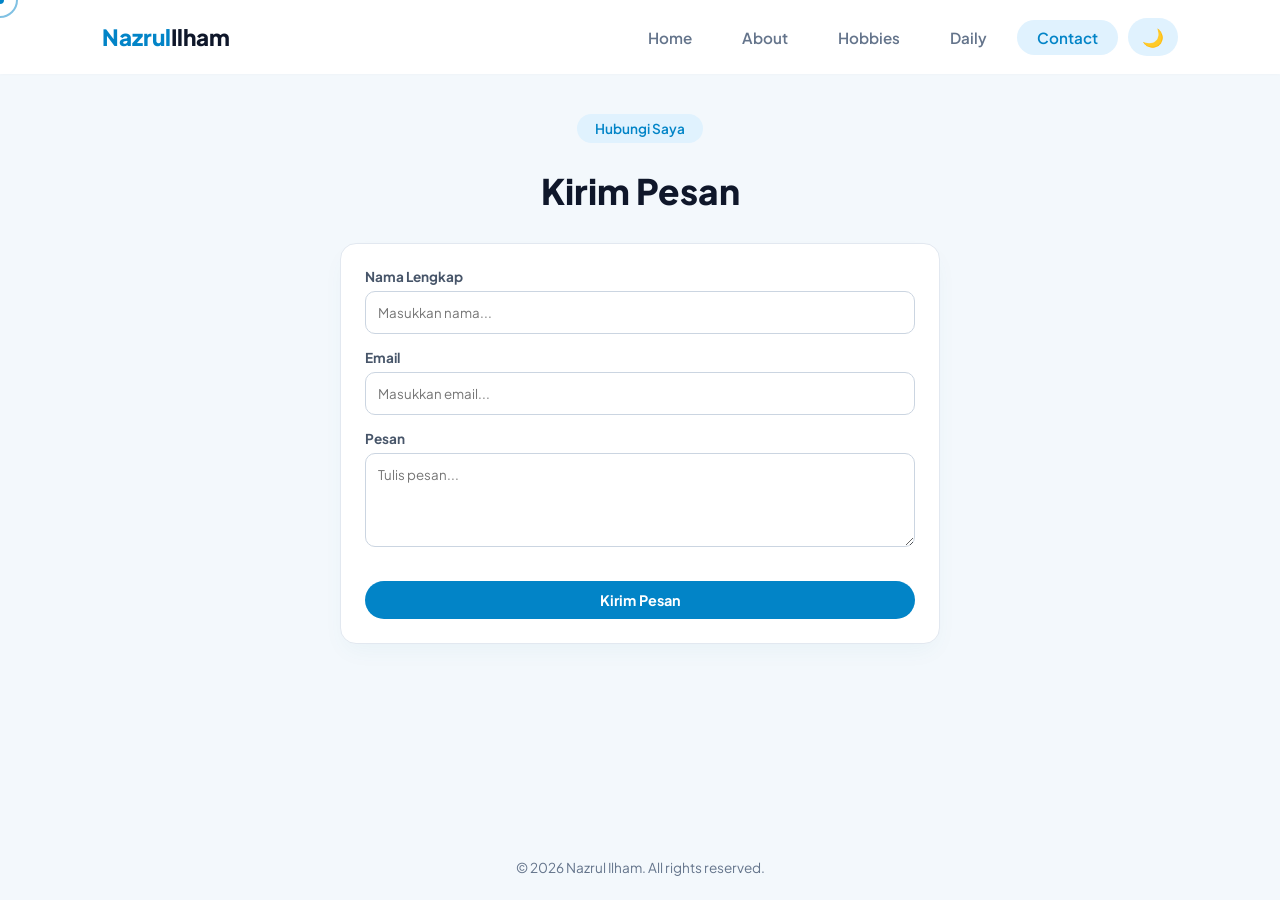
<file: contact.html>
<!DOCTYPE html>
<html lang="id">
<head>
    <meta charset="UTF-8">
    <meta name="viewport" content="width=device-width, initial-scale=1.0">
    <title>Contact - Nazrul Ilham</title>
    <link rel="stylesheet" href="style.css">
    <style>
        .form-card {
            max-width: 600px;
            margin: 0 auto;
        }
        .form-group {
            margin-bottom: 15px;
            text-align: left;
        }
        .form-group label {
            display: block;
            font-size: 0.85rem;
            font-weight: 700;
            color: #475569;
            margin-bottom: 6px;
        }
        .form-group input, .form-group textarea {
            width: 100%;
            padding: 12px;
            border: 1px solid #cbd5e1;
            border-radius: 10px;
            outline: none;
        }
    </style>
</head>
<body>

    <header>
        <a href="index.html" class="logo">Nazrul<span>Ilham</span></a>
        <nav>
            <a href="index.html">Home</a>
            <a href="about.html">About</a>
            <a href="hobbies.html">Hobbies</a>
            <a href="daily.html">Daily</a>
            <a href="contact.html" class="active">Contact</a>
        </nav>
    </header>

    <main>
        <div class="badge-center"><span class="badge">Hubungi Saya</span></div>
        <h1 class="main-title">Kirim Pesan</h1>

        <div class="card form-card">
            <!-- Tambahkan id="formKontak" untuk validasi JavaScript -->
            <form id="formKontak">
                <div class="form-group">
                    <label>Nama Lengkap</label>
                    <input type="text" id="inputNama" placeholder="Masukkan nama..." required>
                </div>
                <div class="form-group">
                    <label>Email</label>
                    <input type="email" id="inputEmail" placeholder="Masukkan email..." required>
                </div>
                <div class="form-group">
                    <label>Pesan</label>
                    <textarea id="inputPesan" rows="4" placeholder="Tulis pesan..." required></textarea>
                </div>
                <button type="submit" class="btn btn-primary" style="width: 100%;">Kirim Pesan</button>
            </form>
        </div>
    </main>

    <footer>&copy; 2026 Nazrul Ilham. All rights reserved.</footer>

    <!-- HUBUNGKAN FILE JAVASCRIPT DI SINI -->
    <script src="script.js"></script>
</body>
</html>
</file>
<file: style.css>
/* style.css - Updated with Dark Mode, Custom Cursor, Scroll Reveal & Transitions */
@import url('https://fonts.googleapis.com/css2?family=Plus+Jakarta+Sans:wght@400;500;600;700;800&display=swap');

/* --- PENGATURAN TEMA WARNA (LIGHT & DARK MODE) --- */
:root {
    --bg-main: #f3f8fc;
    --bg-header: #ffffff;
    --bg-card: #ffffff;
    --text-main: #334155;
    --text-muted: #64748b;
    --text-title: #0f172a;
    --border-color: #e2e8f0;
    --accent-color: #0284c7;
    --badge-bg: #e0f2fe;
}

[data-theme="dark"] {
    --bg-main: #0f172a;
    --bg-header: #1e293b;
    --bg-card: #1e293b;
    --text-main: #94a3b8;
    --text-muted: #94a3b8;
    --text-title: #f8fafc;
    --border-color: #334155;
    --accent-color: #38bdf8;
    --badge-bg: #1e3a8a;
}

* {
    margin: 0;
    padding: 0;
    box-sizing: border-box;
    font-family: 'Plus Jakarta Sans', sans-serif;
    /* Menyembunyikan kursor bawaan khusus untuk desktop */
    cursor: none !important;
}

body {
    background-color: var(--bg-main);
    color: var(--text-main);
    min-height: 100vh;
    display: flex;
    flex-direction: column;
    transition: background-color 0.3s ease, color 0.3s ease;
    /* Efek Transisi Halaman */
    opacity: 0;
    animation: fadeInPage 0.5s ease forwards;
}

@keyframes fadeInPage {
    to { opacity: 1; }
}

/* --- CUSTOM INTERACTIVE CURSOR --- */
.cursor-dot,
.cursor-outline {
    position: fixed;
    top: 0;
    left: 0;
    transform: translate(-50%, -50%);
    border-radius: 50%;
    pointer-events: none;
    z-index: 9999;
    transition: transform 0.15s ease, background-color 0.15s ease, width 0.15s ease, height 0.15s ease;
}

.cursor-dot {
    width: 8px;
    height: 8px;
    background-color: var(--accent-color);
}

.cursor-outline {
    width: 36px;
    height: 36px;
    border: 2px solid var(--accent-color);
    opacity: 0.5;
}

/* Efek saat kursor menyorot tombol/link */
body.cursor-hover .cursor-outline {
    transform: translate(-50%, -50%) scale(1.5);
    background-color: rgba(2, 132, 199, 0.1);
    opacity: 0.8;
}

/* Header Clean NazrulIlham */
header {
    background-color: var(--bg-header);
    display: flex;
    justify-content: space-between;
    align-items: center;
    padding: 18px 8%;
    box-shadow: 0 1px 3px rgba(0,0,0,0.02);
    transition: background-color 0.3s ease;
}

.logo {
    font-size: 1.4rem;
    font-weight: 800;
    color: var(--accent-color);
    text-decoration: none;
}

.logo span {
    color: var(--text-title);
}

nav {
    display: flex;
    align-items: center;
    gap: 10px;
}

nav a {
    text-decoration: none;
    color: var(--text-muted);
    font-weight: 600;
    font-size: 0.95rem;
    padding: 8px 20px;
    border-radius: 50px;
    transition: all 0.2s ease;
}

nav a:hover {
    color: var(--accent-color);
}

nav a.active {
    background-color: var(--badge-bg);
    color: var(--accent-color);
}

/* Tombol Saklar Dark Mode */
.theme-toggle-btn {
    background: var(--badge-bg);
    border: none;
    color: var(--accent-color);
    font-size: 1.1rem;
    padding: 8px 14px;
    border-radius: 50px;
    cursor: pointer;
    transition: all 0.2s ease;
    display: flex;
    align-items: center;
    justify-content: center;
}

.theme-toggle-btn:hover {
    transform: scale(1.05);
}

/* Container Utama */
main {
    flex: 1;
    max-width: 1100px;
    width: 90%;
    margin: 40px auto;
}

/* Hero Badge */
.badge-center {
    text-align: center;
    margin-bottom: 25px;
}

.badge {
    display: inline-block;
    background-color: var(--badge-bg);
    color: var(--accent-color);
    font-size: 0.85rem;
    font-weight: 600;
    padding: 6px 18px;
    border-radius: 50px;
}

.main-title {
    text-align: center;
    font-size: 2.2rem;
    font-weight: 800;
    color: var(--text-title);
    margin-bottom: 30px;
}

/* --- SCROLL REVEAL ANIMATION CLASSES --- */
.reveal {
    opacity: 0;
    transform: translateY(30px);
    transition: opacity 0.8s ease, transform 0.8s ease;
}

.reveal.active {
    opacity: 1;
    transform: translateY(0);
}

/* SISTEM LAYOUT KOLOM (RESPONSIF) */
.grid-layout {
    display: flex;
    flex-wrap: wrap;
    gap: 24px;
}

/* Layout Card */
.card {
    background: var(--bg-card);
    border-radius: 16px;
    padding: 24px;
    border: 1px solid var(--border-color);
    box-shadow: 0 10px 25px -5px rgba(14, 116, 144, 0.05);
    flex: 1;
    min-width: 280px;
    display: flex;
    flex-direction: column;
    transition: background-color 0.3s ease, border-color 0.3s ease, transform 0.3s ease;
}

.card:hover {
    transform: translateY(-5px);
}

/* Tampilan Foto */
.card-img {
    width: 100%;
    height: 180px;
    object-fit: cover;
    border-radius: 12px;
    margin-bottom: 16px;
    background-color: var(--badge-bg);
}

.card h3 {
    font-size: 1.2rem;
    color: var(--accent-color);
    margin-bottom: 10px;
}

.card p {
    color: var(--text-muted);
    font-size: 0.95rem;
    line-height: 1.6;
}

/* Ketika Layar HP / Kurang dari 600px */
@media screen and (max-width: 600px) {
    .grid-layout {
        flex-direction: column;
    }
}

/* Tombol Kapsul */
.btn {
    display: inline-block;
    text-decoration: none;
    font-weight: 700;
    font-size: 0.9rem;
    padding: 10px 22px;
    border-radius: 50px;
    transition: all 0.2s ease;
    border: none;
    cursor: pointer;
    margin-top: 15px;
    text-align: center;
}

.btn-primary {
    background-color: var(--accent-color);
    color: #ffffff;
}

.btn-primary:hover {
    opacity: 0.9;
}

footer {
    text-align: center;
    padding: 24px;
    color: var(--text-muted);
    font-size: 0.85rem;
}
</file>
